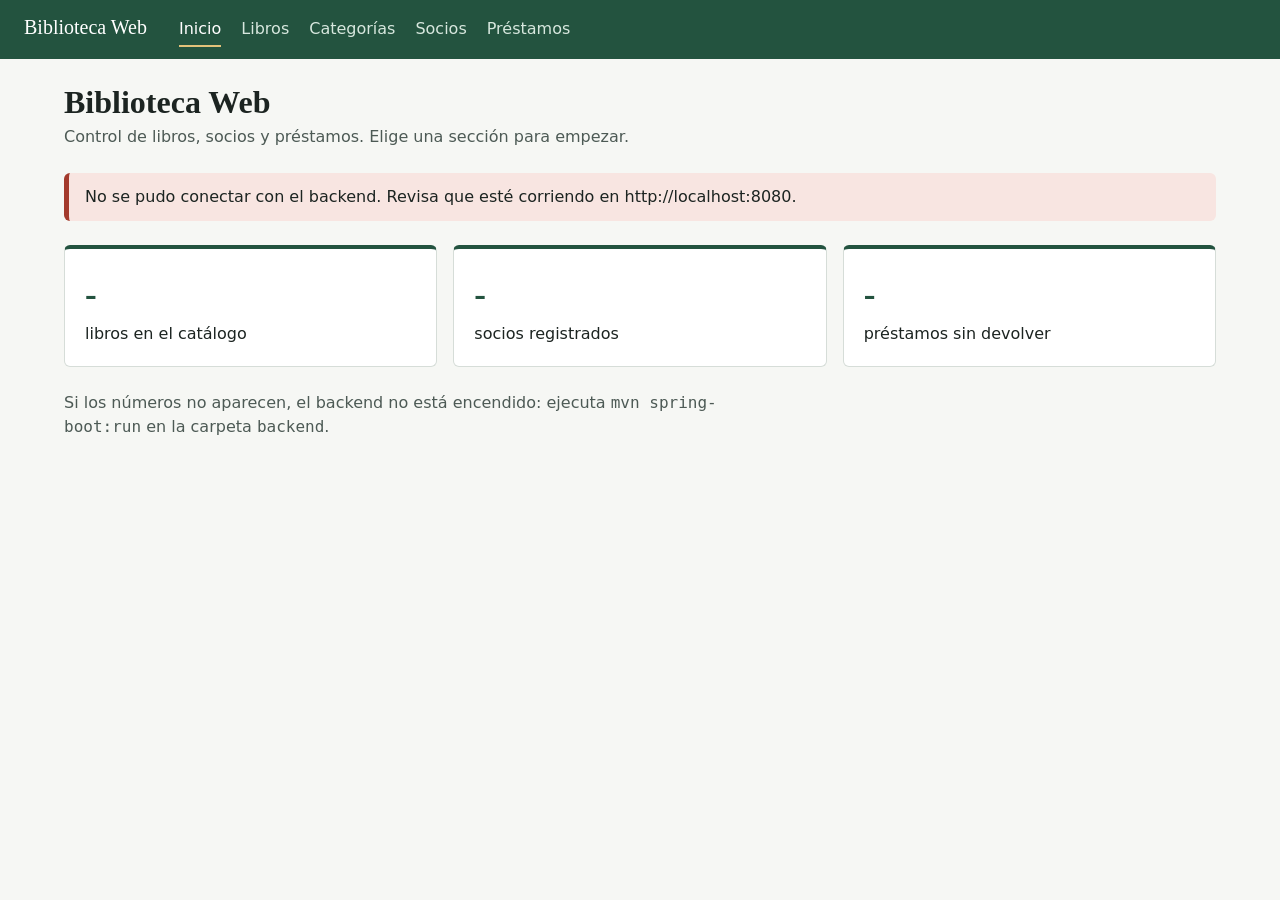
<file: frontend/index.html>
<!DOCTYPE html>
<html lang="es">
<head>
  <meta charset="UTF-8">
  <meta name="viewport" content="width=device-width, initial-scale=1">
  <title>Inicio - Biblioteca Web</title>
  <link rel="stylesheet" href="css/estilos.css">
</head>
<body>
  <header class="barra">
    <a class="marca" href="index.html">Biblioteca Web</a>
    <nav aria-label="Secciones">
      <a href="index.html" aria-current="page">Inicio</a>
      <a href="libros.html">Libros</a>
      <a href="categorias.html">Categorías</a>
      <a href="socios.html">Socios</a>
      <a href="prestamos.html">Préstamos</a>
    </nav>
  </header>
  <main>
    <h1>Biblioteca Web</h1>
    <p class="intro">Control de libros, socios y préstamos. Elige una sección para empezar.</p>
    <div id="mensaje" class="mensaje" role="status"></div>
    <div class="resumen">
      <a href="libros.html"><strong id="total-libros">-</strong>libros en el catálogo</a>
      <a href="socios.html"><strong id="total-socios">-</strong>socios registrados</a>
      <a href="prestamos.html"><strong id="total-activos">-</strong>préstamos sin devolver</a>
    </div>
    <p class="intro">Si los números no aparecen, el backend no está encendido: ejecuta <code>mvn spring-boot:run</code> en la carpeta <code>backend</code>.</p>
  </main>
  <script src="js/api.js"></script>
  <script src="js/inicio.js"></script>
</body>
</html>
</file>
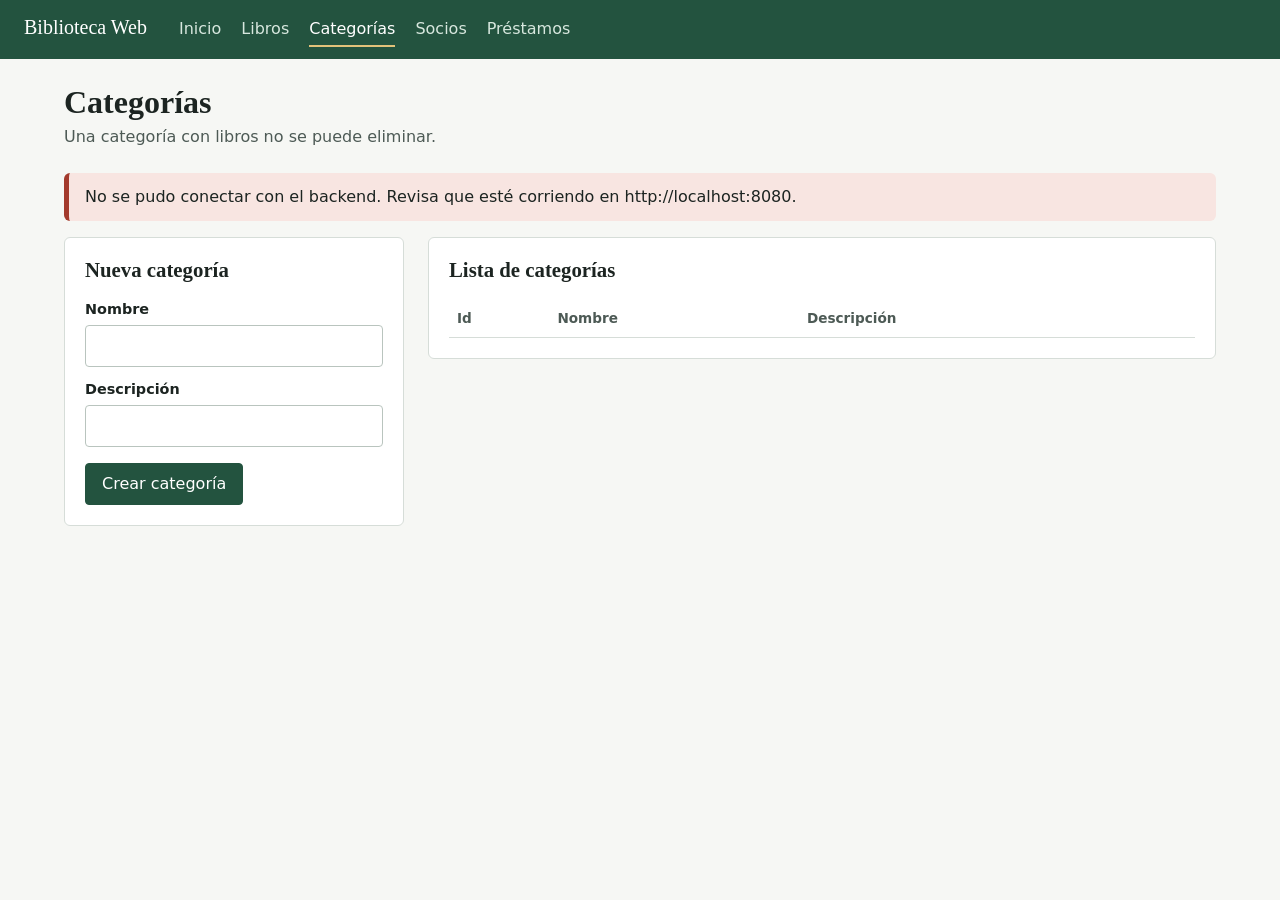
<file: frontend/categorias.html>
<!DOCTYPE html>
<html lang="es">
<head>
  <meta charset="UTF-8">
  <meta name="viewport" content="width=device-width, initial-scale=1">
  <title>Categorías - Biblioteca Web</title>
  <link rel="stylesheet" href="css/estilos.css">
</head>
<body>
  <header class="barra">
    <a class="marca" href="index.html">Biblioteca Web</a>
    <nav aria-label="Secciones">
      <a href="index.html">Inicio</a>
      <a href="libros.html">Libros</a>
      <a href="categorias.html" aria-current="page">Categorías</a>
      <a href="socios.html">Socios</a>
      <a href="prestamos.html">Préstamos</a>
    </nav>
  </header>
  <main>
    <h1>Categorías</h1>
    <p class="intro">Una categoría con libros no se puede eliminar.</p>
    <div id="mensaje" class="mensaje" role="status"></div>
    <div class="columnas">
      <section class="panel">
        <h2 id="titulo-form">Nueva categoría</h2>
        <form id="form-categoria">
          <input type="hidden" id="cat-id">
          <label for="cat-nombre">Nombre</label>
          <input id="cat-nombre" required maxlength="80">
          <label for="cat-descripcion">Descripción</label>
          <input id="cat-descripcion" maxlength="255">
          <div class="acciones-form">
            <button type="submit" id="btn-guardar">Crear categoría</button>
            <button type="button" class="secundario" id="btn-cancelar" hidden>Cancelar edición</button>
          </div>
        </form>
      </section>
      <section class="panel">
        <h2>Lista de categorías</h2>
        <div class="tabla-contenedor">
          <table>
            <thead><tr><th>Id</th><th>Nombre</th><th>Descripción</th><th></th></tr></thead>
            <tbody id="tabla-categorias"></tbody>
          </table>
        </div>
      </section>
    </div>
  </main>
  <script src="js/api.js"></script>
  <script src="js/categorias.js"></script>
</body>
</html>
</file>
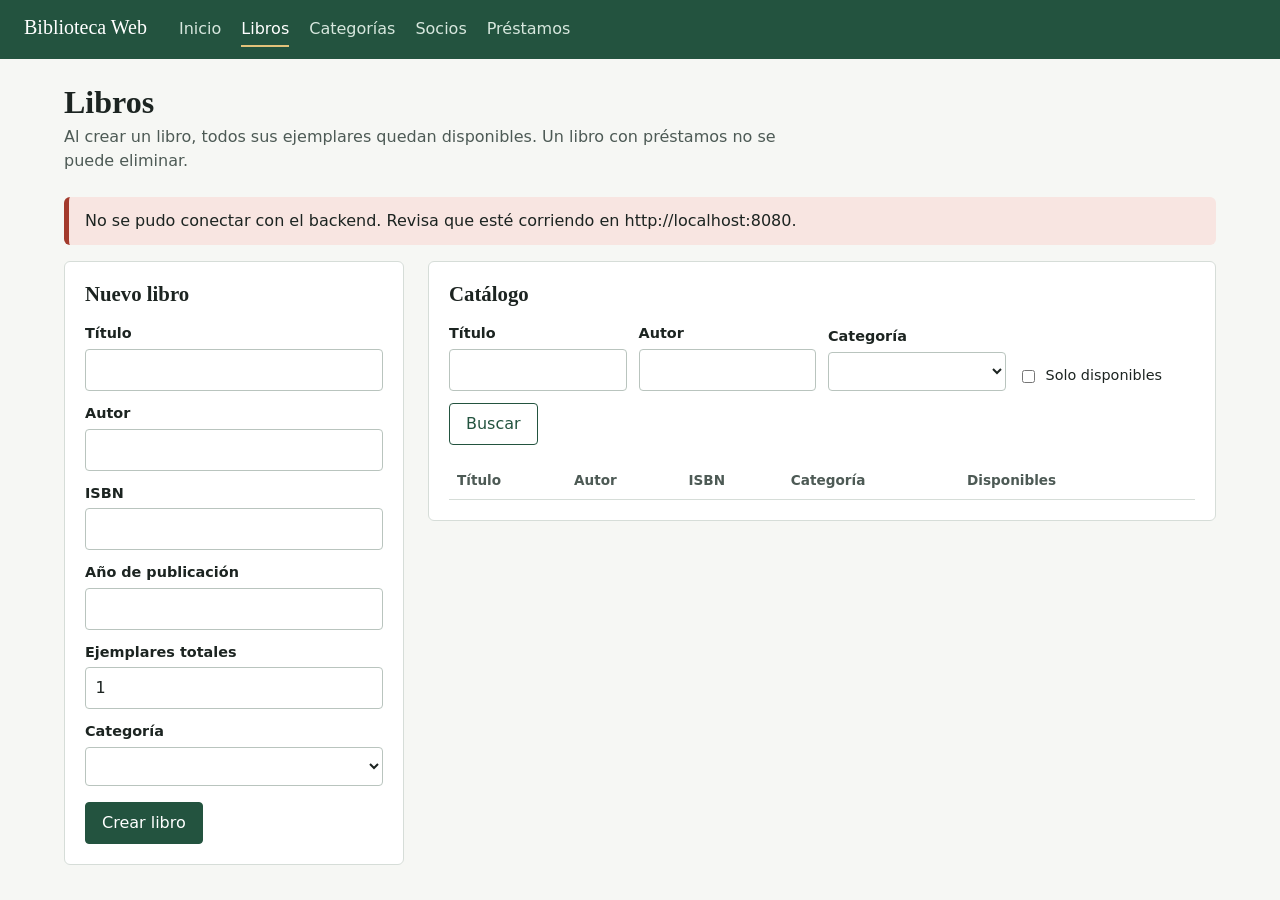
<file: frontend/libros.html>
<!DOCTYPE html>
<html lang="es">
<head>
  <meta charset="UTF-8">
  <meta name="viewport" content="width=device-width, initial-scale=1">
  <title>Libros - Biblioteca Web</title>
  <link rel="stylesheet" href="css/estilos.css">
</head>
<body>
  <header class="barra">
    <a class="marca" href="index.html">Biblioteca Web</a>
    <nav aria-label="Secciones">
      <a href="index.html">Inicio</a>
      <a href="libros.html" aria-current="page">Libros</a>
      <a href="categorias.html">Categorías</a>
      <a href="socios.html">Socios</a>
      <a href="prestamos.html">Préstamos</a>
    </nav>
  </header>
  <main>
    <h1>Libros</h1>
    <p class="intro">Al crear un libro, todos sus ejemplares quedan disponibles. Un libro con préstamos no se puede eliminar.</p>
    <div id="mensaje" class="mensaje" role="status"></div>
    <div class="columnas">
      <section class="panel">
        <h2 id="titulo-form">Nuevo libro</h2>
        <form id="form-libro">
          <input type="hidden" id="libro-id">
          <label for="libro-titulo">Título</label>
          <input id="libro-titulo" required maxlength="200">
          <label for="libro-autor">Autor</label>
          <input id="libro-autor" required maxlength="150">
          <label for="libro-isbn">ISBN</label>
          <input id="libro-isbn" required maxlength="20">
          <label for="libro-anio">Año de publicación</label>
          <input id="libro-anio" type="number" min="1000" max="2100">
          <label for="libro-totales">Ejemplares totales</label>
          <input id="libro-totales" type="number" min="1" value="1" required>
          <label for="libro-categoria">Categoría</label>
          <select id="libro-categoria" required></select>
          <div class="acciones-form">
            <button type="submit" id="btn-guardar">Crear libro</button>
            <button type="button" class="secundario" id="btn-cancelar" hidden>Cancelar edición</button>
          </div>
        </form>
      </section>
      <section class="panel">
        <h2>Catálogo</h2>
        <form id="form-filtros" class="filtros">
          <div><label for="f-titulo">Título</label><input id="f-titulo"></div>
          <div><label for="f-autor">Autor</label><input id="f-autor"></div>
          <div><label for="f-categoria">Categoría</label><select id="f-categoria"></select></div>
          <div><label class="casilla"><input type="checkbox" id="f-disponible"> Solo disponibles</label></div>
          <div><button type="submit" class="secundario">Buscar</button></div>
        </form>
        <div class="tabla-contenedor">
          <table>
            <thead><tr><th>Título</th><th>Autor</th><th>ISBN</th><th>Categoría</th><th>Disponibles</th><th></th></tr></thead>
            <tbody id="tabla-libros"></tbody>
          </table>
        </div>
      </section>
    </div>
  </main>
  <script src="js/api.js"></script>
  <script src="js/libros.js"></script>
</body>
</html>
</file>
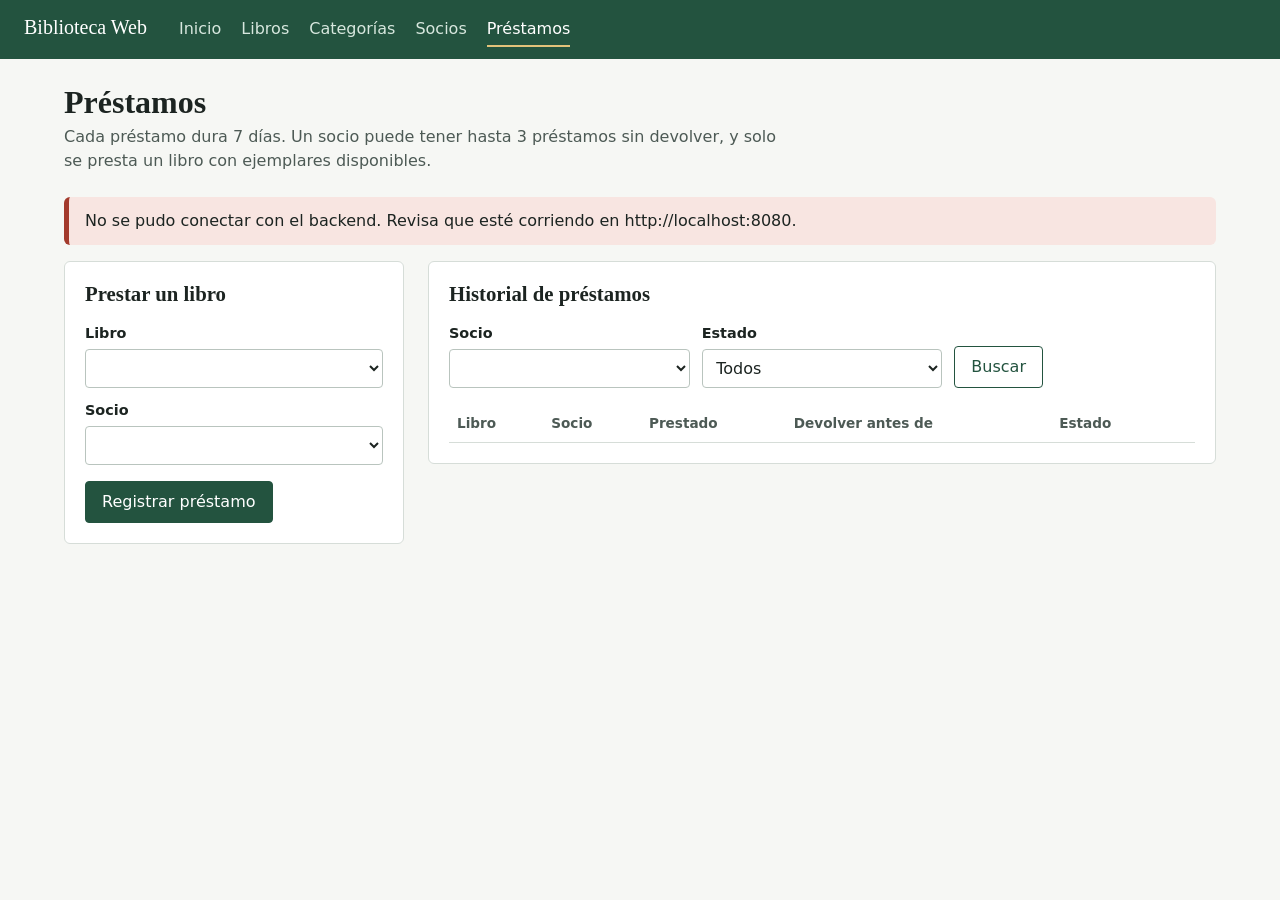
<file: frontend/prestamos.html>
<!DOCTYPE html>
<html lang="es">
<head>
  <meta charset="UTF-8">
  <meta name="viewport" content="width=device-width, initial-scale=1">
  <title>Préstamos - Biblioteca Web</title>
  <link rel="stylesheet" href="css/estilos.css">
</head>
<body>
  <header class="barra">
    <a class="marca" href="index.html">Biblioteca Web</a>
    <nav aria-label="Secciones">
      <a href="index.html">Inicio</a>
      <a href="libros.html">Libros</a>
      <a href="categorias.html">Categorías</a>
      <a href="socios.html">Socios</a>
      <a href="prestamos.html" aria-current="page">Préstamos</a>
    </nav>
  </header>
  <main>
    <h1>Préstamos</h1>
    <p class="intro">Cada préstamo dura 7 días. Un socio puede tener hasta 3 préstamos sin devolver, y solo se presta un libro con ejemplares disponibles.</p>
    <div id="mensaje" class="mensaje" role="status"></div>
    <div class="columnas">
      <section class="panel">
        <h2>Prestar un libro</h2>
        <form id="form-prestamo">
          <label for="p-libro">Libro</label>
          <select id="p-libro" required></select>
          <label for="p-socio">Socio</label>
          <select id="p-socio" required></select>
          <div class="acciones-form">
            <button type="submit">Registrar préstamo</button>
          </div>
        </form>
      </section>
      <section class="panel">
        <h2>Historial de préstamos</h2>
        <form id="form-filtros" class="filtros">
          <div><label for="f-socio">Socio</label><select id="f-socio"></select></div>
          <div><label for="f-estado">Estado</label>
            <select id="f-estado">
              <option value="">Todos</option>
              <option value="ACTIVO">Activos</option>
              <option value="DEVUELTO">Devueltos</option>
              <option value="VENCIDO">Vencidos</option>
            </select>
          </div>
          <div><button type="submit" class="secundario">Buscar</button></div>
        </form>
        <div class="tabla-contenedor">
          <table>
            <thead><tr><th>Libro</th><th>Socio</th><th>Prestado</th><th>Devolver antes de</th><th>Estado</th><th></th></tr></thead>
            <tbody id="tabla-prestamos"></tbody>
          </table>
        </div>
      </section>
    </div>
  </main>
  <script src="js/api.js"></script>
  <script src="js/prestamos.js"></script>
</body>
</html>
</file>
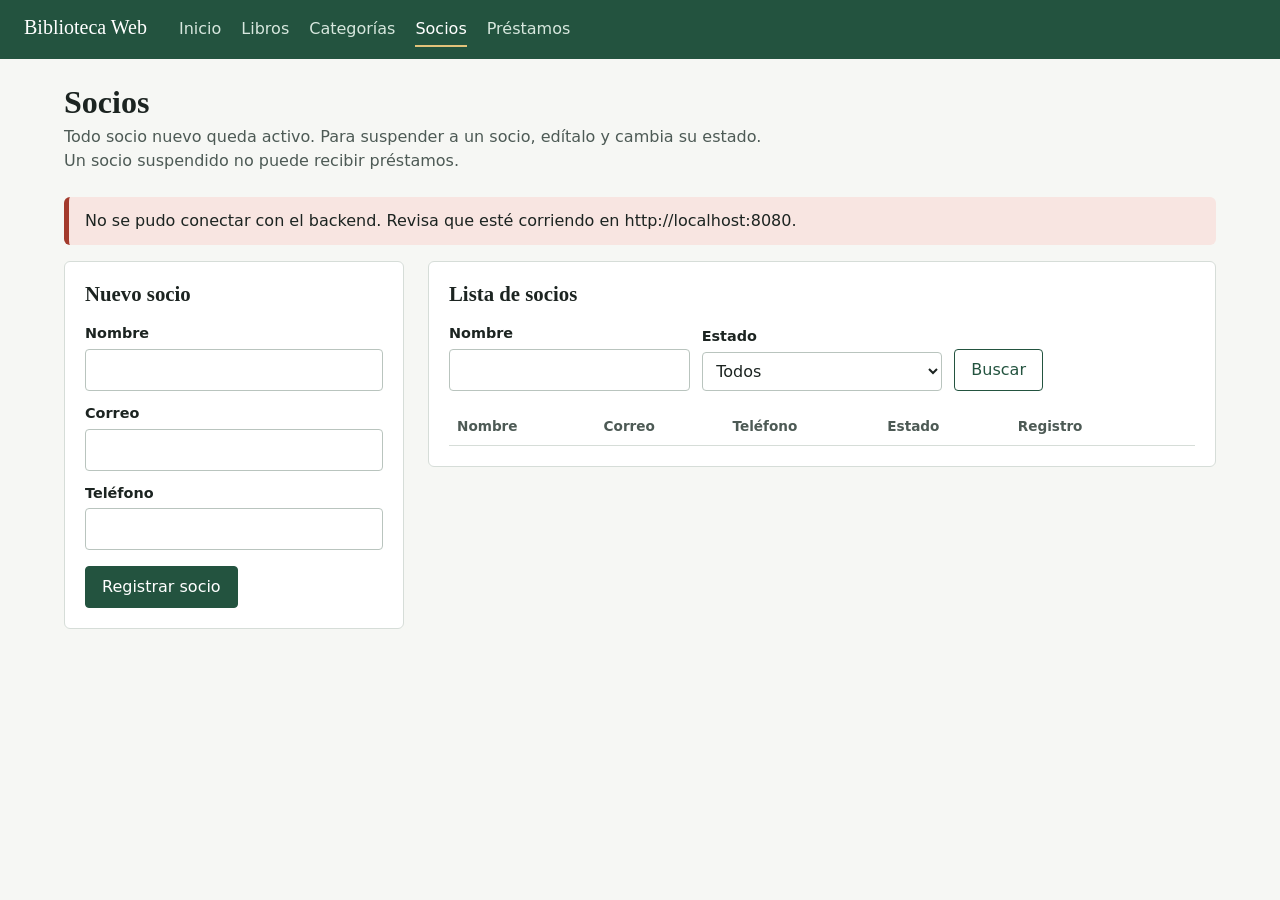
<file: frontend/socios.html>
<!DOCTYPE html>
<html lang="es">
<head>
  <meta charset="UTF-8">
  <meta name="viewport" content="width=device-width, initial-scale=1">
  <title>Socios - Biblioteca Web</title>
  <link rel="stylesheet" href="css/estilos.css">
</head>
<body>
  <header class="barra">
    <a class="marca" href="index.html">Biblioteca Web</a>
    <nav aria-label="Secciones">
      <a href="index.html">Inicio</a>
      <a href="libros.html">Libros</a>
      <a href="categorias.html">Categorías</a>
      <a href="socios.html" aria-current="page">Socios</a>
      <a href="prestamos.html">Préstamos</a>
    </nav>
  </header>
  <main>
    <h1>Socios</h1>
    <p class="intro">Todo socio nuevo queda activo. Para suspender a un socio, edítalo y cambia su estado. Un socio suspendido no puede recibir préstamos.</p>
    <div id="mensaje" class="mensaje" role="status"></div>
    <div class="columnas">
      <section class="panel">
        <h2 id="titulo-form">Nuevo socio</h2>
        <form id="form-socio">
          <input type="hidden" id="socio-id">
          <label for="socio-nombre">Nombre</label>
          <input id="socio-nombre" required maxlength="120">
          <label for="socio-correo">Correo</label>
          <input id="socio-correo" type="email" required maxlength="120">
          <label for="socio-telefono">Teléfono</label>
          <input id="socio-telefono" maxlength="20">
          <div id="campo-estado" hidden>
            <label for="socio-estado">Estado</label>
            <select id="socio-estado">
              <option value="ACTIVO">Activo</option>
              <option value="SUSPENDIDO">Suspendido</option>
            </select>
          </div>
          <div class="acciones-form">
            <button type="submit" id="btn-guardar">Registrar socio</button>
            <button type="button" class="secundario" id="btn-cancelar" hidden>Cancelar edición</button>
          </div>
        </form>
      </section>
      <section class="panel">
        <h2>Lista de socios</h2>
        <form id="form-filtros" class="filtros">
          <div><label for="f-nombre">Nombre</label><input id="f-nombre"></div>
          <div><label for="f-estado">Estado</label>
            <select id="f-estado">
              <option value="">Todos</option>
              <option value="ACTIVO">Activos</option>
              <option value="SUSPENDIDO">Suspendidos</option>
            </select>
          </div>
          <div><button type="submit" class="secundario">Buscar</button></div>
        </form>
        <div class="tabla-contenedor">
          <table>
            <thead><tr><th>Nombre</th><th>Correo</th><th>Teléfono</th><th>Estado</th><th>Registro</th><th></th></tr></thead>
            <tbody id="tabla-socios"></tbody>
          </table>
        </div>
      </section>
    </div>
  </main>
  <script src="js/api.js"></script>
  <script src="js/socios.js"></script>
</body>
</html>
</file>
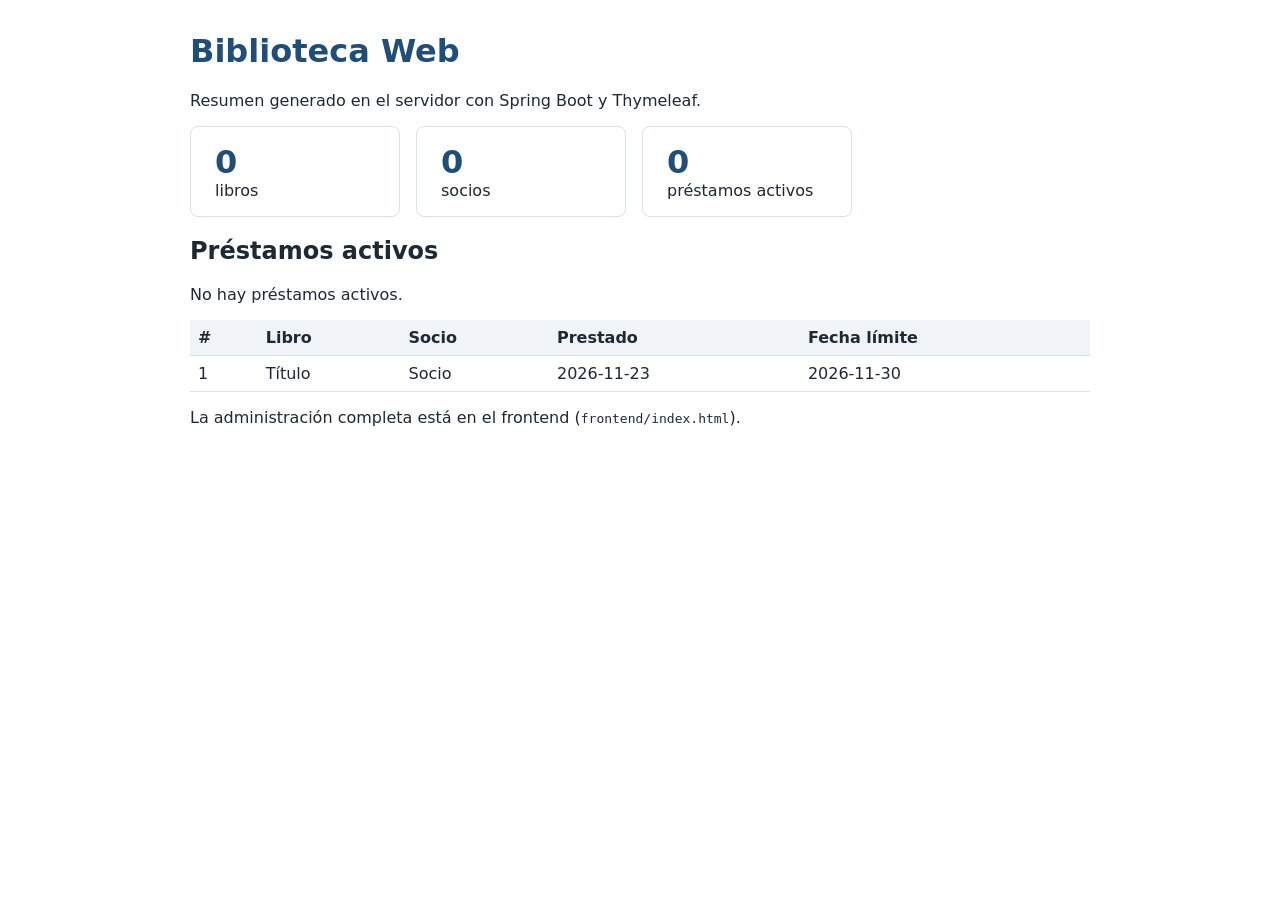
<file: backend/src/main/resources/templates/resumen.html>
<!DOCTYPE html>
<html lang="es" xmlns:th="http://www.thymeleaf.org">
<head>
  <meta charset="UTF-8">
  <meta name="viewport" content="width=device-width, initial-scale=1">
  <title>Biblioteca Web - Resumen</title>
  <style>
    body { font-family: system-ui, sans-serif; margin: 2rem auto; max-width: 900px; padding: 0 1rem; color: #1f2933; }
    h1 { color: #1e4e79; }
    .tarjetas { display: flex; gap: 1rem; flex-wrap: wrap; }
    .tarjeta { border: 1px solid #d9e2ec; border-radius: 8px; padding: 1rem 1.5rem; min-width: 160px; }
    .tarjeta strong { display: block; font-size: 2rem; color: #1e4e79; }
    table { border-collapse: collapse; width: 100%; margin-top: 1rem; }
    th, td { border-bottom: 1px solid #d9e2ec; padding: .5rem; text-align: left; }
    th { background: #f0f4f8; }
  </style>
</head>
<body>
  <h1>Biblioteca Web</h1>
  <p>Resumen generado en el servidor con Spring Boot y Thymeleaf.</p>

  <div class="tarjetas">
    <div class="tarjeta"><strong th:text="${totalLibros}">0</strong>libros</div>
    <div class="tarjeta"><strong th:text="${totalSocios}">0</strong>socios</div>
    <div class="tarjeta"><strong th:text="${#lists.size(activos)}">0</strong>préstamos activos</div>
  </div>

  <h2>Préstamos activos</h2>
  <p th:if="${activos.isEmpty()}">No hay préstamos activos.</p>
  <table th:unless="${activos.isEmpty()}">
    <thead>
      <tr><th>#</th><th>Libro</th><th>Socio</th><th>Prestado</th><th>Fecha límite</th></tr>
    </thead>
    <tbody>
      <tr th:each="p : ${activos}">
        <td th:text="${p.id}">1</td>
        <td th:text="${p.libro.titulo}">Título</td>
        <td th:text="${p.socio.nombre}">Socio</td>
        <td th:text="${p.fechaPrestamo}">2026-11-23</td>
        <td th:text="${p.fechaLimite}">2026-11-30</td>
      </tr>
    </tbody>
  </table>

  <p>La administración completa está en el frontend (<code>frontend/index.html</code>).</p>
</body>
</html>
</file>
<file: frontend/css/estilos.css>
/* Biblioteca Web - estilos comunes */
:root {
  --tinta: #1c2421;
  --tinta-suave: #4d5a55;
  --papel: #f6f7f4;
  --hoja: #ffffff;
  --verde: #23533f;
  --verde-claro: #e3eee8;
  --laton: #9a6b16;
  --rojo: #a33a2c;
  --rojo-claro: #f8e5e1;
  --linea: #d6ddd8;
  --radio: 6px;
}

* { box-sizing: border-box; }

body {
  margin: 0;
  font-family: system-ui, -apple-system, "Segoe UI", Roboto, sans-serif;
  font-size: 16px;
  line-height: 1.5;
  color: var(--tinta);
  background: var(--papel);
}

h1, h2 {
  font-family: "Iowan Old Style", "Palatino Linotype", Palatino, Georgia, serif;
  font-weight: 600;
  line-height: 1.2;
}
h1 { font-size: 2rem; margin: 0 0 .25rem; }
h2 { font-size: 1.3rem; margin: 0 0 1rem; }

/* Barra superior */
.barra {
  background: var(--verde);
  color: #fff;
  padding: .75rem 1.5rem;
  display: flex;
  flex-wrap: wrap;
  align-items: baseline;
  gap: .5rem 2rem;
}
.barra .marca {
  font-family: "Iowan Old Style", "Palatino Linotype", Palatino, Georgia, serif;
  font-size: 1.25rem;
  color: #fff;
  text-decoration: none;
}
.barra nav { display: flex; flex-wrap: wrap; gap: .25rem 1.25rem; }
.barra nav a { color: #d7e7de; text-decoration: none; padding: .25rem 0; border-bottom: 2px solid transparent; }
.barra nav a:hover, .barra nav a[aria-current="page"] { color: #fff; border-bottom-color: #e2c27a; }

main { max-width: 1200px; margin: 0 auto; padding: 1.5rem; }
.intro { color: var(--tinta-suave); margin: 0 0 1.5rem; max-width: 70ch; }

/* Distribución: formulario a la izquierda, tabla a la derecha */
.columnas > * { min-width: 0; } /* permite que la tabla se desplace sin ensanchar la página */
.columnas { display: grid; grid-template-columns: minmax(260px, 340px) 1fr; gap: 1.5rem; align-items: start; }
@media (max-width: 860px) { .columnas { grid-template-columns: 1fr; } }

.panel { background: var(--hoja); border: 1px solid var(--linea); border-radius: var(--radio); padding: 1.25rem; }

/* Formularios */
label { display: block; font-size: .9rem; font-weight: 600; margin: .75rem 0 .25rem; }
input, select {
  width: 100%;
  padding: .5rem .6rem;
  font: inherit;
  border: 1px solid #b9c4be;
  border-radius: 4px;
  background: #fff;
  color: var(--tinta);
}
input:focus, select:focus, button:focus-visible, a:focus-visible { outline: 3px solid #e2c27a; outline-offset: 1px; }
.casilla { display: flex; align-items: center; gap: .5rem; font-weight: 400; }
.casilla input { width: auto; }
.acciones-form { display: flex; gap: .5rem; margin-top: 1rem; flex-wrap: wrap; }

button {
  font: inherit;
  padding: .5rem 1rem;
  border-radius: 4px;
  border: 1px solid var(--verde);
  background: var(--verde);
  color: #fff;
  cursor: pointer;
}
button:hover { filter: brightness(1.12); }
button.secundario { background: #fff; color: var(--verde); }
button.peligro { background: #fff; color: var(--rojo); border-color: var(--rojo); }
button.chico { padding: .2rem .6rem; font-size: .85rem; }

/* Filtros */
.filtros { display: flex; flex-wrap: wrap; gap: .75rem; align-items: end; margin-bottom: 1rem; }
.filtros > div { flex: 1 1 150px; }
.filtros label { margin-top: 0; }

/* Tablas */
.tabla-contenedor { overflow-x: auto; }
table { width: 100%; border-collapse: collapse; font-size: .95rem; }
th, td { text-align: left; padding: .55rem .5rem; border-bottom: 1px solid var(--linea); vertical-align: top; }
th { font-size: .85rem; color: var(--tinta-suave); font-weight: 600; }
td.numero { text-align: right; font-variant-numeric: tabular-nums; }
td.botones { white-space: nowrap; text-align: right; }
td.botones button + button { margin-left: .25rem; }
.vacio { color: var(--tinta-suave); padding: 1rem .5rem; }

/* Estados */
.estado { display: inline-block; padding: 0 .5rem; border-radius: 999px; font-size: .8rem; border: 1px solid; }
.estado.ACTIVO { color: var(--verde); border-color: var(--verde); background: var(--verde-claro); }
.estado.SUSPENDIDO, .estado.VENCIDO { color: var(--rojo); border-color: var(--rojo); background: var(--rojo-claro); }
.estado.DEVUELTO { color: var(--tinta-suave); border-color: var(--linea); }

/* Sello de fecha límite: el detalle propio de una biblioteca */
.sello {
  display: inline-block;
  font-family: "Courier New", Courier, monospace;
  font-weight: 700;
  color: var(--laton);
  border: 2px solid var(--laton);
  border-radius: 3px;
  padding: 0 .4rem;
  transform: rotate(-2deg);
  white-space: nowrap;
}
.sello.atrasado { color: var(--rojo); border-color: var(--rojo); }

/* Mensajes de confirmación y error */
.mensaje { display: none; margin-bottom: 1rem; padding: .75rem 1rem; border-radius: var(--radio); border-left: 5px solid; }
.mensaje.ok { display: block; background: var(--verde-claro); border-color: var(--verde); }
.mensaje.error { display: block; background: var(--rojo-claro); border-color: var(--rojo); }

/* Inicio */
.resumen { display: flex; flex-wrap: wrap; gap: 1rem; margin: 1.5rem 0; }
.resumen a {
  flex: 1 1 200px;
  display: block;
  padding: 1.25rem;
  background: var(--hoja);
  border: 1px solid var(--linea);
  border-top: 4px solid var(--verde);
  border-radius: var(--radio);
  color: var(--tinta);
  text-decoration: none;
}
.resumen a:hover { border-top-color: var(--laton); }
.resumen strong { display: block; font-size: 2.2rem; font-family: "Iowan Old Style", Palatino, Georgia, serif; color: var(--verde); }
td.fecha { white-space: nowrap; font-variant-numeric: tabular-nums; }
</file>
